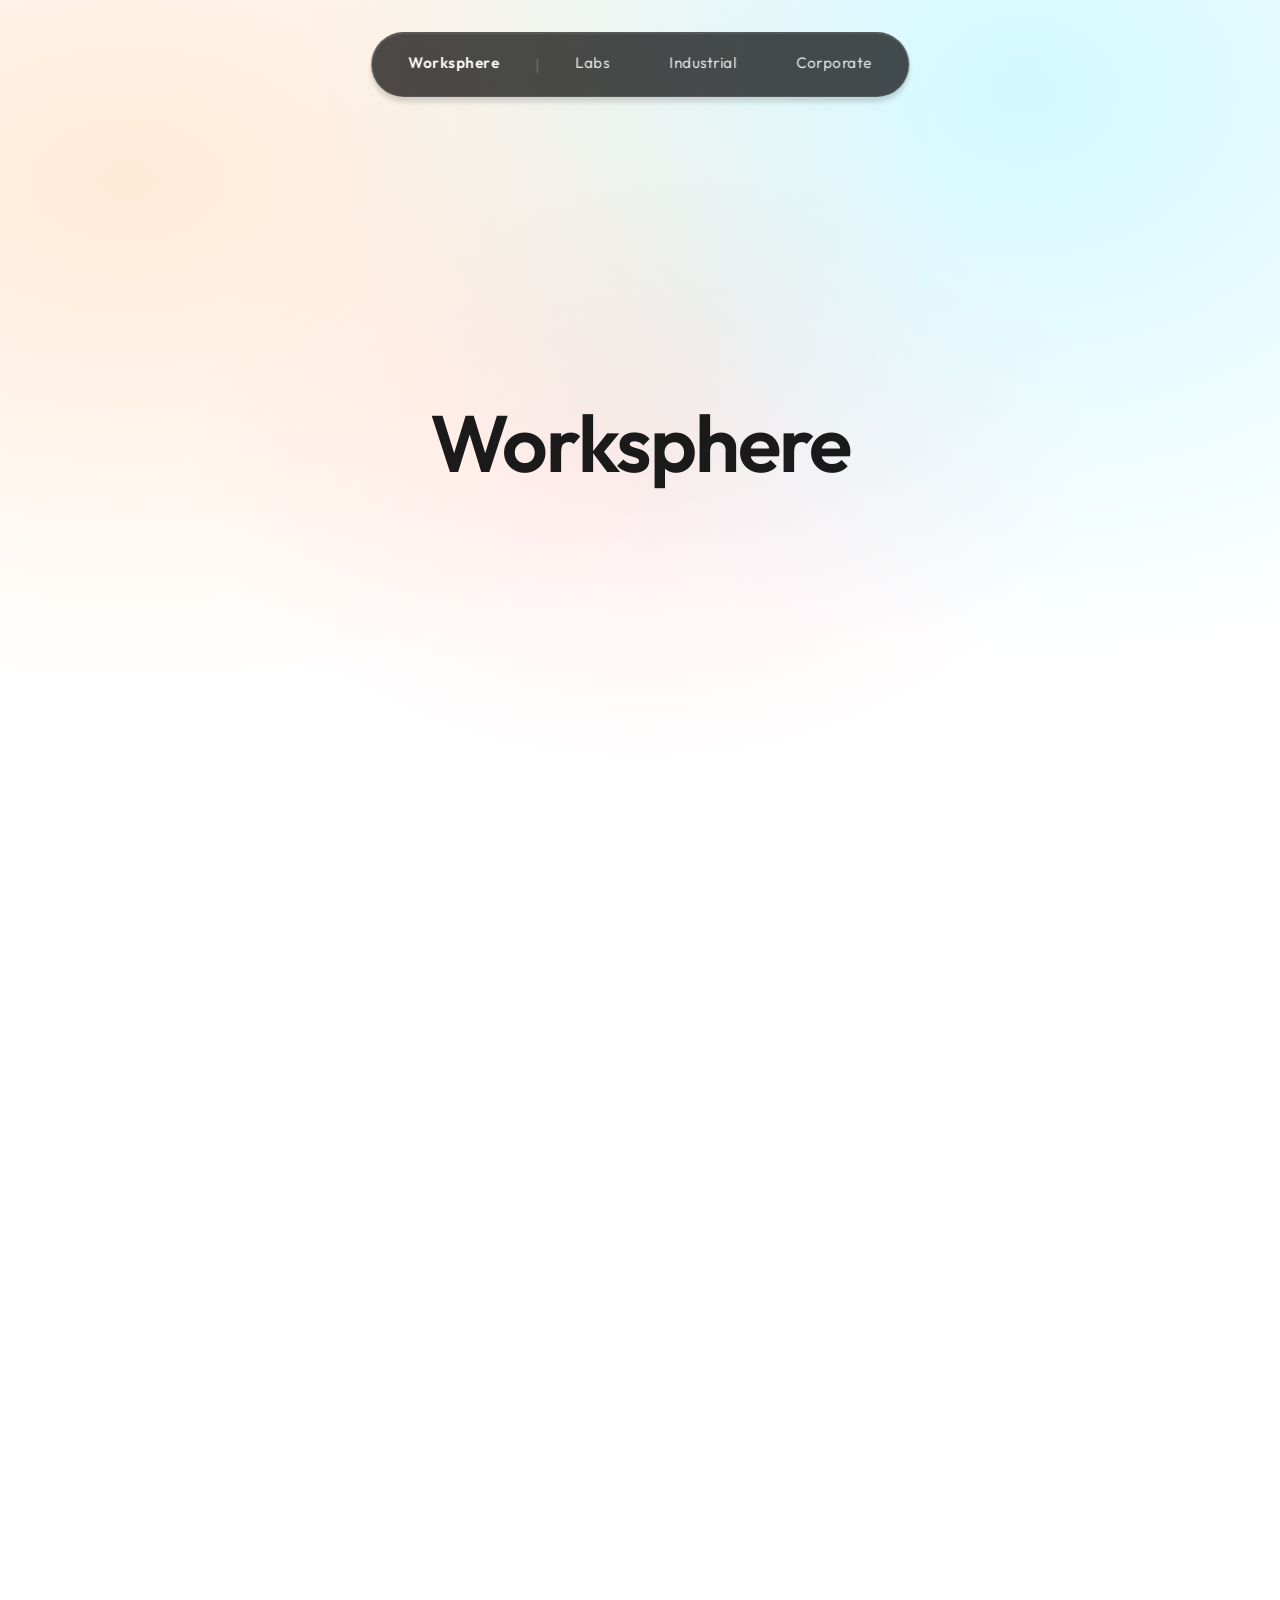
<file: index.html>
<!DOCTYPE html>
<html lang="en">

<head>
	<meta charset="UTF-8">
	<meta name="viewport" content="width=device-width, initial-scale=1.0">
	<title>Worksphere</title>
	<link rel="preconnect" href="https://fonts.googleapis.com">
	<link rel="preconnect" href="https://fonts.gstatic.com" crossorigin>
	<link href="https://fonts.googleapis.com/css2?family=Outfit:wght@300;400;600&display=swap" rel="stylesheet">
	<link rel="stylesheet" href="shared-header.css">
	<style>
		:root {
			--bg-color: #ffffff;
			--glass-bg: rgba(0, 0, 0, 0.7);
			--glass-border: rgba(255, 255, 255, 0.08);
			--text-color: rgba(255, 255, 255, 0.85);
			--text-hover: #ffffff;
			--btn-hover-bg: rgba(255, 255, 255, 0.12);
		}

		* {
			margin: 0;
			padding: 0;
			box-sizing: border-box;
			font-family: 'Outfit', sans-serif;
		}

		body {
			background-color: var(--bg-color);
			background-image:
				radial-gradient(at 10% 20%, hsla(28, 100%, 74%, 0.3) 0px, transparent 50%),
				radial-gradient(at 80% 10%, hsla(189, 100%, 56%, 0.2) 0px, transparent 50%),
				radial-gradient(at 50% 50%, hsla(355, 100%, 93%, 0.5) 0px, transparent 50%);
			background-size: cover;
			background-attachment: fixed;
			min-height: 200vh;
			/* Showcasing the scroll effect */
			color: #111;
		}



		/* Demo Hero Content */
		.hero {
			display: flex;
			flex-direction: column;
			align-items: center;
			justify-content: center;
			height: 100vh;
			text-align: center;
			padding: 0 2rem;
		}

		.hero h1 {
			font-size: 5rem;
			font-weight: 600;
			margin-bottom: 1rem;
			color: #1a1a1a;
			letter-spacing: -2px;
			opacity: 0;
			animation: fadeIn 1s 0.3s forwards;
		}

		.hero p {
			font-size: 1.25rem;
			color: #666;
			max-width: 500px;
			line-height: 1.6;
			opacity: 0;
			animation: fadeIn 1s 0.6s forwards;
		}

		@keyframes fadeIn {
			to {
				opacity: 1;
			}
		}
	</style>
</head>

<body>

	<header class="glass-header-container">
		<nav>
			<ul class="nav-links">
				<li><a href="./index.html" class="nav-btn logo-btn" style="text-decoration: none; display: inline-block;">Worksphere</a></li>
				<li class="nav-separator">|</li>
				<li><a href="./labs/index.html" class="nav-btn" style="text-decoration: none; display: inline-block;">Labs</a></li>
				<li><a href="./industrial/index.html" class="nav-btn" style="text-decoration: none; display: inline-block;">Industrial</a></li>
				<li><a href="./corporate/index.html" class="nav-btn" style="text-decoration: none; display: inline-block;">Corporate</a></li>
			</ul>
		</nav>
	</header>

	<main>
		<section class="hero">
			<h1>Worksphere</h1>
		</section>
	</main>

</body>

</html>
</file>
<file: shared-header.css>
/* Floating Black Frosted Glass Header - Shared Across All Pages */
.glass-header-container {
    position: fixed;
    top: 2rem;
    left: 50%;
    transform: translateX(-50%);
    z-index: 1000;
    padding: 0.5rem;

    background: rgba(0, 0, 0, 0.7);
    backdrop-filter: blur(5px);
    -webkit-backdrop-filter: blur(5px);
    border: 1px solid rgba(255, 255, 255, 0.08);
    border-radius: 100px;
    box-shadow: 0 5px 5px rgba(0, 0, 0, 0.15), inset 0 1px 1px rgba(255, 255, 255, 0.1);

    /* Entry animation */
    animation: slideDownHeader 0.8s cubic-bezier(0.16, 1, 0.3, 1) forwards;
    opacity: 0;
}

@keyframes slideDownHeader {
    0% {
        opacity: 0;
        transform: translate(-50%, -30px);
    }
    100% {
        opacity: 1;
        transform: translate(-50%, 0);
    }
}

.nav-links {
    display: flex;
    gap: 0.25rem;
    list-style: none;
    align-items: center;
    margin: 0;
    padding: 0;
}

.nav-btn {
    background: transparent;
    border: none;
    color: rgba(255, 255, 255, 0.85);
    padding: 0.75rem 1.75rem;
    font-size: 0.95rem;
    font-weight: 400;
    letter-spacing: 0.5px;
    border-radius: 100px;
    cursor: pointer;
    transition: all 0.3s cubic-bezier(0.4, 0, 0.2, 1);
    position: relative;
    overflow: hidden;
    text-decoration: none;
    display: flex;
    align-items: center;
    justify-content: center;
    font-family: 'Outfit', sans-serif;
    line-height: normal;
}

.nav-btn::before {
    content: '';
    position: absolute;
    top: 0;
    left: 0;
    right: 0;
    bottom: 0;
    background: rgba(255, 255, 255, 0.12);
    border-radius: 100px;
    opacity: 0;
    transform: scale(0.8);
    transition: all 0.3s cubic-bezier(0.16, 1, 0.3, 1);
    z-index: -1;
}

.nav-btn:hover::before {
    opacity: 1;
    transform: scale(1);
}

.nav-btn:hover {
    color: #ffffff;
    text-shadow: 0 0 10px rgba(255, 255, 255, 0.3);
}

.nav-btn:active {
    transform: scale(0.96);
}

.nav-btn.logo-btn {
    font-weight: 600;
    color: #fff;
}

.nav-separator {
    color: rgba(255, 255, 255, 0.2);
    user-select: none;
    margin: 0 0.25rem;
}
</file>
